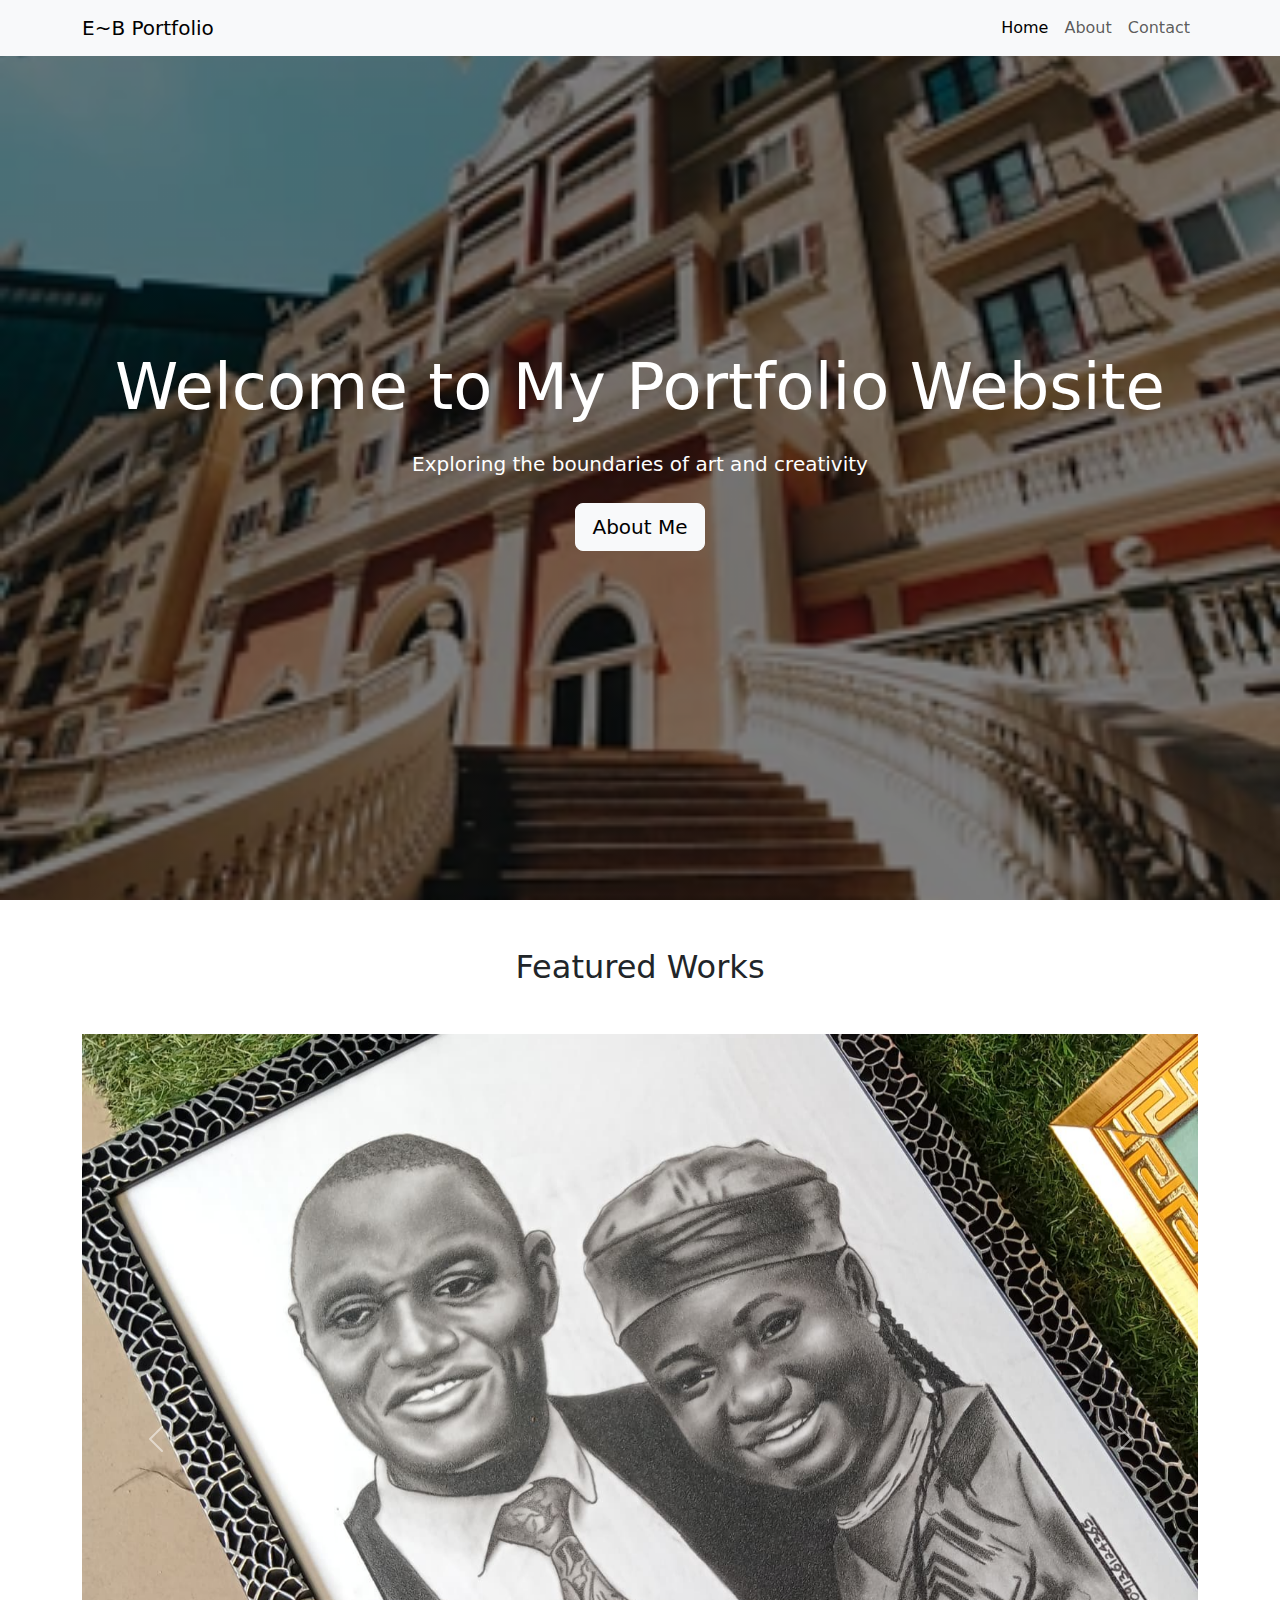
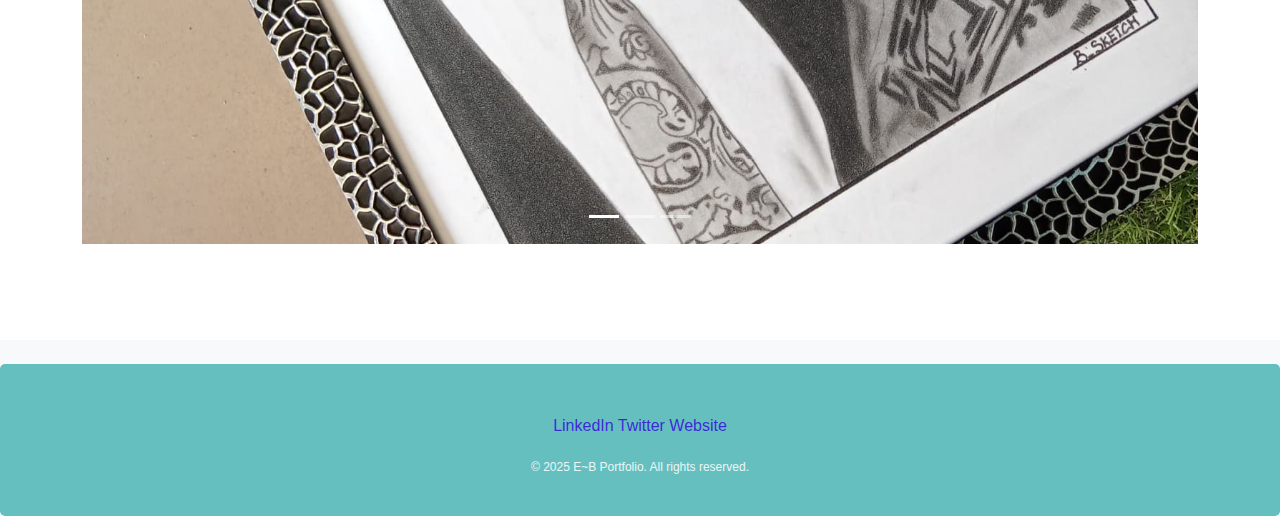
<file: index.html>
<!DOCTYPE html>
<html lang="en">
  <head>
    <meta charset="UTF-8" />
    <meta name="viewport" content="width=device-width, initial-scale=1.0" />
    <title>E~B Portfolio</title>
    <!-- Bootstrap CSS -->
    <link
      href="https://cdn.jsdelivr.net/npm/bootstrap@5.3.0/dist/css/bootstrap.min.css"
      rel="stylesheet"
    />
    <link rel="stylesheet" href="styles.css" />
    <!-- Custom styles -->
    <style>
      .hero {
        background: linear-gradient(rgba(0, 0, 0, 0.5), rgba(0, 0, 0, 0.5)),
          /* The image used for the hero section */ url("./assets/art8.webp");
        background-size: cover;
        background-position: center;
        height: 100vh;
        display: flex;
        align-items: center;
      }
    </style>
  </head>

  <body>
    <!-- Navigation -->
    <nav class="navbar navbar-expand-lg navbar-light bg-light fixed-top">
      <div class="container">
        <a class="navbar-brand" href="index.html">E~B Portfolio</a>
        <button
          class="navbar-toggler"
          type="button"
          data-bs-toggle="collapse"
          data-bs-target="#navbarNav"
        >
          <span class="navbar-toggler-icon"></span>
        </button>
        <div class="collapse navbar-collapse" id="navbarNav">
          <ul class="navbar-nav ms-auto">
            <li class="nav-item">
              <a class="nav-link active" href="index.html">Home</a>
            </li>
            <li class="nav-item">
              <a class="nav-link" href="about.html">About</a>
            </li>
            <li class="nav-item">
              <a class="nav-link" href="contact.html">Contact</a>
            </li>
          </ul>
        </div>
      </div>
    </nav>

    <!-- Hero Section -->
    <section class="hero text-white text-center">
      <div class="container">
        <h1 class="display-3 mb-4">Welcome to My Portfolio Website</h1>
        <p class="lead mb-4">Exploring the boundaries of art and creativity</p>
        <a href="about.html" class="btn btn-light btn-lg">About Me</a>
      </div>
    </section>

    <!-- Featured Works -->
    <section class="container py-5">
      <h2 class="text-center mb-5">Featured Works</h2>
      <div class="row g-4">
        <div id="carouselExampleIndicators" class="carousel slide">
          <div class="carousel-indicators">
            <button
              type="button"
              data-bs-target="#carouselExampleIndicators"
              data-bs-slide-to="0"
              class="active"
              aria-current="true"
              aria-label="Slide 1"
            ></button>
            <button
              type="button"
              data-bs-target="#carouselExampleIndicators"
              data-bs-slide-to="1"
              aria-label="Slide 2"
            ></button>
            <button
              type="button"
              data-bs-target="#carouselExampleIndicators"
              data-bs-slide-to="2"
              aria-label="Slide 3"
            ></button>
          </div>
          <div class="carousel-inner">
            <div class="carousel-item active">
              <img
                src="./images/NDHE9249.JPG"
                id="image"
                class="d-block w-100"
                alt="cute man and wife"
              />
            </div>
            <div class="carousel-item">
              <img
                src="./images/IMJZ1497.JPG"
                id="image"
                class="d-block w-100"
                alt="beautiful young lady"
              />
            </div>
            <div class="carousel-item">
              <img
                src="./images/GORA6813.JPG"
                id="image"
                class="d-block w-100"
                alt="smiling boy"
              />
            </div>
          </div>
          <button
            class="carousel-control-prev"
            type="button"
            data-bs-target="#carouselExampleIndicators"
            data-bs-slide="prev"
          >
            <span class="carousel-control-prev-icon" aria-hidden="true"></span>
            <span class="visually-hidden">Previous</span>
          </button>
          <button
            class="carousel-control-next"
            type="button"
            data-bs-target="#carouselExampleIndicators"
            data-bs-slide="next"
          >
            <span class="carousel-control-next-icon" aria-hidden="true"></span>
            <span class="visually-hidden">Next</span>
          </button>
        </div>
      </div>
    </section>

    <!-- Footer -->
    <footer>
      <footer class="bg-light py-4 mt-5">
        <div class="bottom-container">
          <a
            class="footer-link"
            href="https://www.linkedin.com/in/emmanuel-bassey-963a584b/"
            >LinkedIn</a
          >
          <a class="footer-link" href="https://twitter.com/Emmanuel_bassey"
            >Twitter</a
          >
          <a class="footer-link" href="https:/emmybassey/">Website</a>

          <p class="mb-0 copyright">
            &copy; 2025 E~B Portfolio. All rights reserved.
          </p>
        </div>

        <!-- Bootstrap JS -->
        <script src="https://cdn.jsdelivr.net/npm/bootstrap@5.3.0/dist/js/bootstrap.bundle.min.js"></script>
      </footer>
    </footer>
  </body>
</html>
</file>
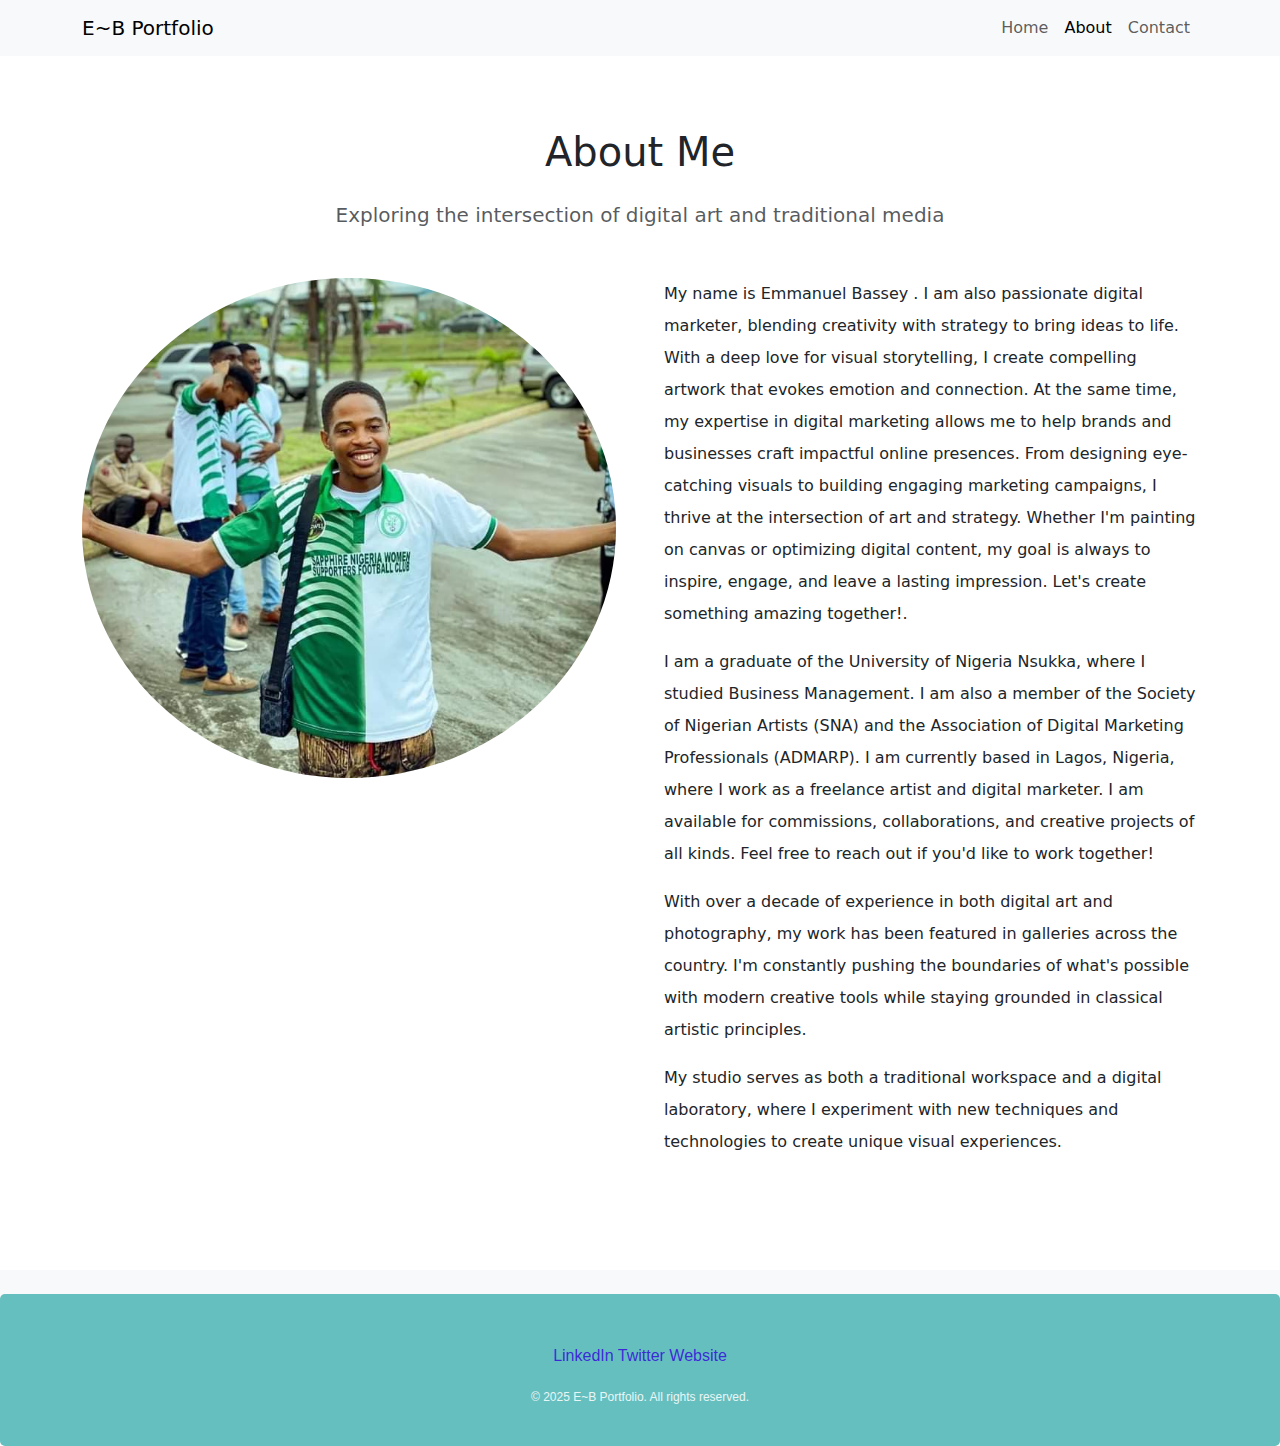
<file: about.html>
<!DOCTYPE html>
<html lang="en">
  <head>
    <meta charset="UTF-8" />
    <meta name="viewport" content="width=device-width, initial-scale=1.0" />
    <title>About - E~B Portfolio</title>
    <!-- Bootstrap CSS -->
    <link
      href="https://cdn.jsdelivr.net/npm/bootstrap@5.3.0/dist/css/bootstrap.min.css"
      rel="stylesheet"
    />
    <link rel="stylesheet" href="styles.css" />
    <style>
      .about-section {
        margin-top: 80px;
      }

      .artist-image {
        max-height: 500px;
        object-fit: cover;
        border-radius: 50%;
      }
    </style>
  </head>

  <body>
    <!-- Navigation -->
    <nav class="navbar navbar-expand-lg navbar-light bg-light fixed-top">
      <div class="container">
        <a class="navbar-brand" href="index.html">E~B Portfolio</a>
        <button
          class="navbar-toggler"
          type="button"
          data-bs-toggle="collapse"
          data-bs-target="#navbarNav"
        >
          <span class="navbar-toggler-icon"></span>
        </button>
        <div class="collapse navbar-collapse" id="navbarNav">
          <ul class="navbar-nav ms-auto">
            <li class="nav-item">
              <a class="nav-link" href="index.html">Home</a>
            </li>
            <li class="nav-item">
              <a class="nav-link active" href="about.html">About</a>
            </li>
            <li class="nav-item">
              <a class="nav-link" href="contact.html">Contact</a>
            </li>
          </ul>
        </div>
      </div>
    </nav>

    <!-- About Section -->
    <section class="about-section">
      <div class="container py-5">
        <div class="row justify-content-center">
          <div class="col-lg-8 text-center">
            <h1 class="mb-4">About Me</h1>
            <p class="lead text-muted mb-5">
              Exploring the intersection of digital art and traditional media
            </p>
          </div>
        </div>

        <div class="row g-5">
          <div class="col-md-6">
            <img
              src="./images/GULM0084.JPG"
              alt="E~B"
              class="img-fluid artist-image w-100"
            />
          </div>
          <div class="col-md-6">
            <div class="lh-lg">
              <p>
                My name is Emmanuel Bassey . I am also passionate digital
                marketer, blending creativity with strategy to bring ideas to
                life. With a deep love for visual storytelling, I create
                compelling artwork that evokes emotion and connection. At the
                same time, my expertise in digital marketing allows me to help
                brands and businesses craft impactful online presences. From
                designing eye-catching visuals to building engaging marketing
                campaigns, I thrive at the intersection of art and strategy.
                Whether I'm painting on canvas or optimizing digital content, my
                goal is always to inspire, engage, and leave a lasting
                impression. Let's create something amazing together!.
              </p>
              <p>
                I am a graduate of the University of Nigeria Nsukka, where I
                studied Business Management. I am also a member of the Society
                of Nigerian Artists (SNA) and the Association of Digital
                Marketing Professionals (ADMARP). I am currently based in Lagos,
                Nigeria, where I work as a freelance artist and digital
                marketer. I am available for commissions, collaborations, and
                creative projects of all kinds. Feel free to reach out if you'd
                like to work together!
              </p>

              <p>
                With over a decade of experience in both digital art and
                photography, my work has been featured in galleries across the
                country. I'm constantly pushing the boundaries of what's
                possible with modern creative tools while staying grounded in
                classical artistic principles.
              </p>

              <p>
                My studio serves as both a traditional workspace and a digital
                laboratory, where I experiment with new techniques and
                technologies to create unique visual experiences.
              </p>
            </div>
          </div>
        </div>
      </div>
    </section>

    <!-- Footer -->
    <footer>
      <footer class="bg-light py-4 mt-5">
        <div class="bottom-container">
          <a
            class="footer-link"
            href="https://www.linkedin.com/in/emmanuel-bassey-963a584b/"
            >LinkedIn</a
          >
          <a class="footer-link" href="https://twitter.com/Emmanuel_bassey"
            >Twitter</a
          >
          <a class="footer-link" href="https:/emmybassey/">Website</a>

          <p class="mb-0 copyright">
            &copy; 2025 E~B Portfolio. All rights reserved.
          </p>
        </div>
      </footer>

      <!-- Bootstrap JS -->
      <script src="https://cdn.jsdelivr.net/npm/bootstrap@5.3.0/dist/js/bootstrap.bundle.min.js"></script>
    </footer>
  </body>
</html>
</file>
<file: styles.css>
footer {
  color: rgb(167, 19, 187);
  height: 100px;
}

#image {
  height: 90vh;
  width: 500px;
  object-fit: cover;
  object-position: center;
}


.bottom-container {
  background-color: #66bfbf;
  padding: 50px 0 20px;
  color: white;
  border-radius: 5px;
  text-align: center;
  
  font-family:  sans-serif;
  
  
    
}

.bottom-container > a:active{
    color:green;
}
.bottom-container > a:hover{
    color: white;
}

.bottom-container > a{
    color: rgba(52, 14, 219, 0.863);
    text-decoration: none;
}



.copyright {
    color: #eaf6f6;
    font-size: 0.75rem;
    padding: 20px;
    

    
  }
</file>
